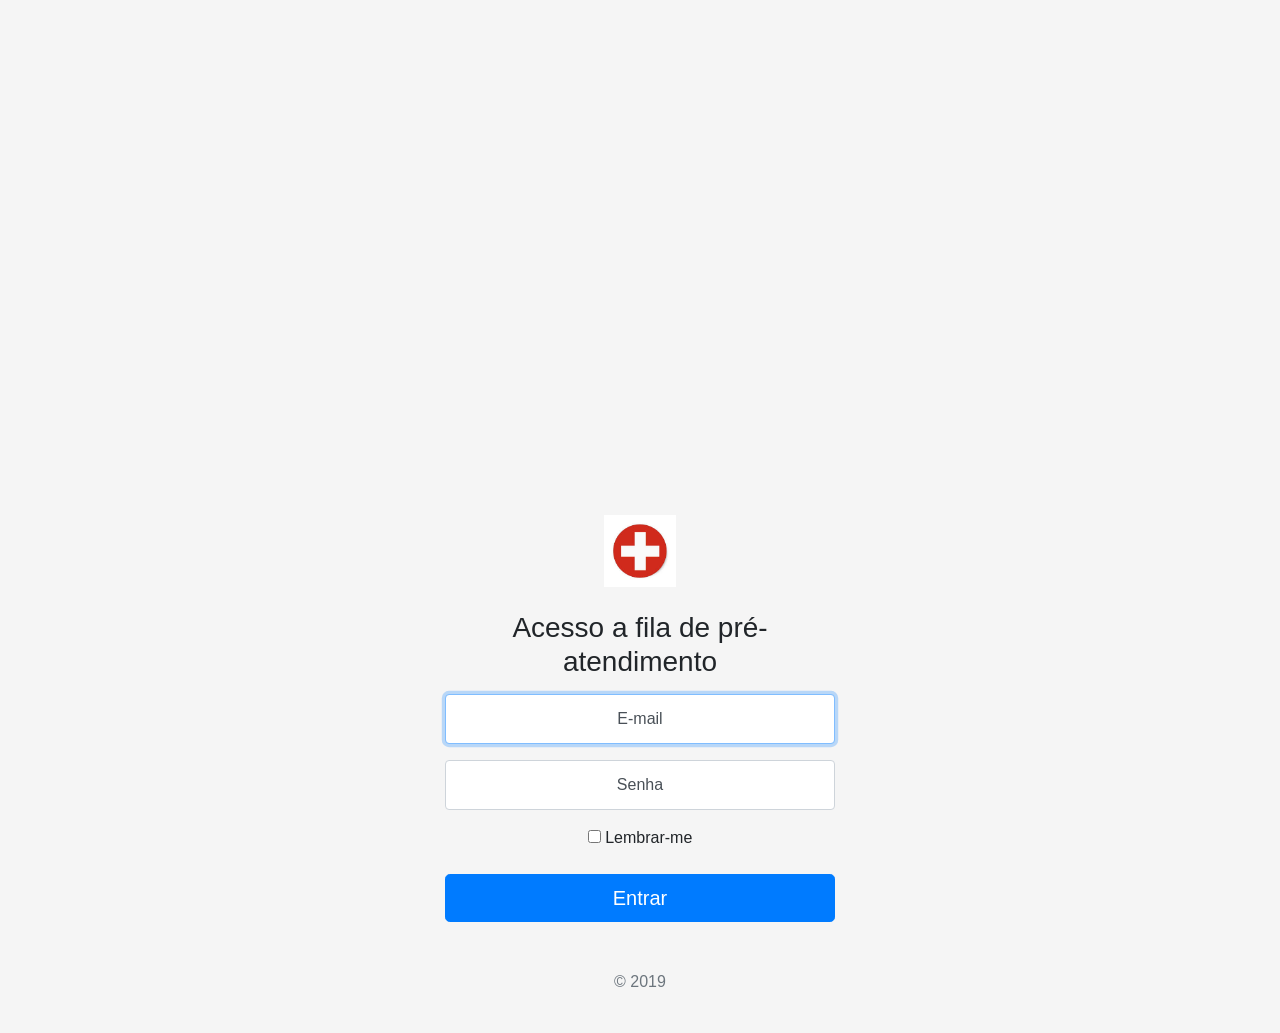
<file: index.html>
<!doctype html>
<html lang="pt-br">

<head>
  <!-- Required meta tags -->
  <meta charset="utf-8">
  <meta name="viewport" content="width=device-width, initial-scale=1, shrink-to-fit=no">
  <link rel="shortcut icon" href="cruz.jpg" />
  <!-- Bootstrap CSS -->
  <link rel="stylesheet" href="https://stackpath.bootstrapcdn.com/bootstrap/4.3.1/css/bootstrap.min.css"
    integrity="sha384-ggOyR0iXCbMQv3Xipma34MD+dH/1fQ784/j6cY/iJTQUOhcWr7x9JvoRxT2MZw1T" crossorigin="anonymous">

  <title>Login</title>

  </style>
  <!-- Custom styles for this template -->
  <link href="floating-labels.css" rel="stylesheet">
  <script language="javascript" type="text/javascript">
    function validar() {
      var div = document.getElementById("erro");
      var login = formlogin.login.value;
      var senha = formlogin.senha.value;
      if (login == "funcionario@admin.com" && senha == "123") {
        window.location.replace("Telaprincipal.html");
        return false;
      }
      else{
        div.style.display = "block";
        return false;
      }
    }
  </script>
</head>

<body>
  <form class="form-signin" name="formlogin" method="post" action="">
    <div class="text-center mb-4">
      <img class="mb-4" src="cruz.jpg" alt="" width="72" height="72">
      <h1 class="h3 mb-3 font-weight-normal">Acesso a fila de pré-atendimento</h1>
      <div id="erro" style="display: none;" class="bg-danger text-white">E-mail ou senha incorretos!</div>
      <div class="form-label-group">
        <input type="email" name=login id="inputEmail" class="form-control" placeholder="Digite aqui um e=mail válido"
          required autofocus>
        <label for="inputEmail">E-mail</label>
      </div>

      <div class="form-label-group">
        <input type="password" name=senha id="inputPassword" class="form-control" placeholder="Password" required>
        <label for="inputPassword">Senha</label>
      </div>

      <div class="checkbox mb-3">
        <label>
          <input type="checkbox" value="remember-me"> Lembrar-me
        </label>
      </div>
      <button class="btn btn-lg btn-primary btn-block" type="submit" onclick="return validar()">Entrar</button>
      <p class="mt-5 mb-3 text-muted text-center">&copy; 2019</p>
      <script src="https://code.jquery.com/jquery-3.3.1.slim.min.js"
        integrity="sha384-q8i/X+965DzO0rT7abK41JStQIAqVgRVzpbzo5smXKp4YfRvH+8abtTE1Pi6jizo"
        crossorigin="anonymous"></script>
      <script src="https://cdnjs.cloudflare.com/ajax/libs/popper.js/1.14.7/umd/popper.min.js"
        integrity="sha384-UO2eT0CpHqdSJQ6hJty5KVphtPhzWj9WO1clHTMGa3JDZwrnQq4sF86dIHNDz0W1"
        crossorigin="anonymous"></script>
      <script src="https://stackpath.bootstrapcdn.com/bootstrap/4.3.1/js/bootstrap.min.js"
        integrity="sha384-JjSmVgyd0p3pXB1rRibZUAYoIIy6OrQ6VrjIEaFf/nJGzIxFDsf4x0xIM+B07jRM"
        crossorigin="anonymous"></script>
</body>

</html>
</file>
<file: floating-labels.css>
html,
body {
  height: 100%;
}

body {
  display: -ms-flexbox;
  display: flex;
  -ms-flex-align: center;
  align-items: center;
  padding-top: 500px;
  padding-bottom: 500px;
  background-color: #f5f5f5;
}

.form-signin {
  width: 100%;
  max-width: 420px;
  padding: 15px;
  margin: auto;
}

.form-label-group {
  position: relative;
  margin-bottom: 1rem;
}

.form-label-group > input,
.form-label-group > label {
  height: 3.125rem;
  padding: .75rem;
}

.form-label-group > label {
  position: absolute;
  top: 0;
  left: 0;
  display: block;
  width: 100%;
  margin-bottom: 0; /* Override default `<label>` margin */
  line-height: 1.5;
  color: #495057;
  pointer-events: none;
  cursor: text; /* Match the input under the label */
  border: 1px solid transparent;
  border-radius: .25rem;
  transition: all .1s ease-in-out;
}

.form-label-group input::-webkit-input-placeholder {
  color: transparent;
}

.form-label-group input:-ms-input-placeholder {
  color: transparent;
}

.form-label-group input::-ms-input-placeholder {
  color: transparent;
}

.form-label-group input::-moz-placeholder {
  color: transparent;
}

.form-label-group input::placeholder {
  color: transparent;
}

.form-label-group input:not(:placeholder-shown) {
  padding-top: 1.25rem;
  padding-bottom: .25rem;
}

.form-label-group input:not(:placeholder-shown) ~ label {
  padding-top: .25rem;
  padding-bottom: .25rem;
  font-size: 12px;
  color: #777;
}

/* Fallback for Edge
-------------------------------------------------- */
@supports (-ms-ime-align: auto) {
  .form-label-group > label {
    display: none;
  }
  .form-label-group input::-ms-input-placeholder {
    color: #777;
  }
}

/* Fallback for IE
-------------------------------------------------- */
@media all and (-ms-high-contrast: none), (-ms-high-contrast: active) {
  .form-label-group > label {
    display: none;
  }
  .form-label-group input:-ms-input-placeholder {
    color: #777;
  }
}
</file>
